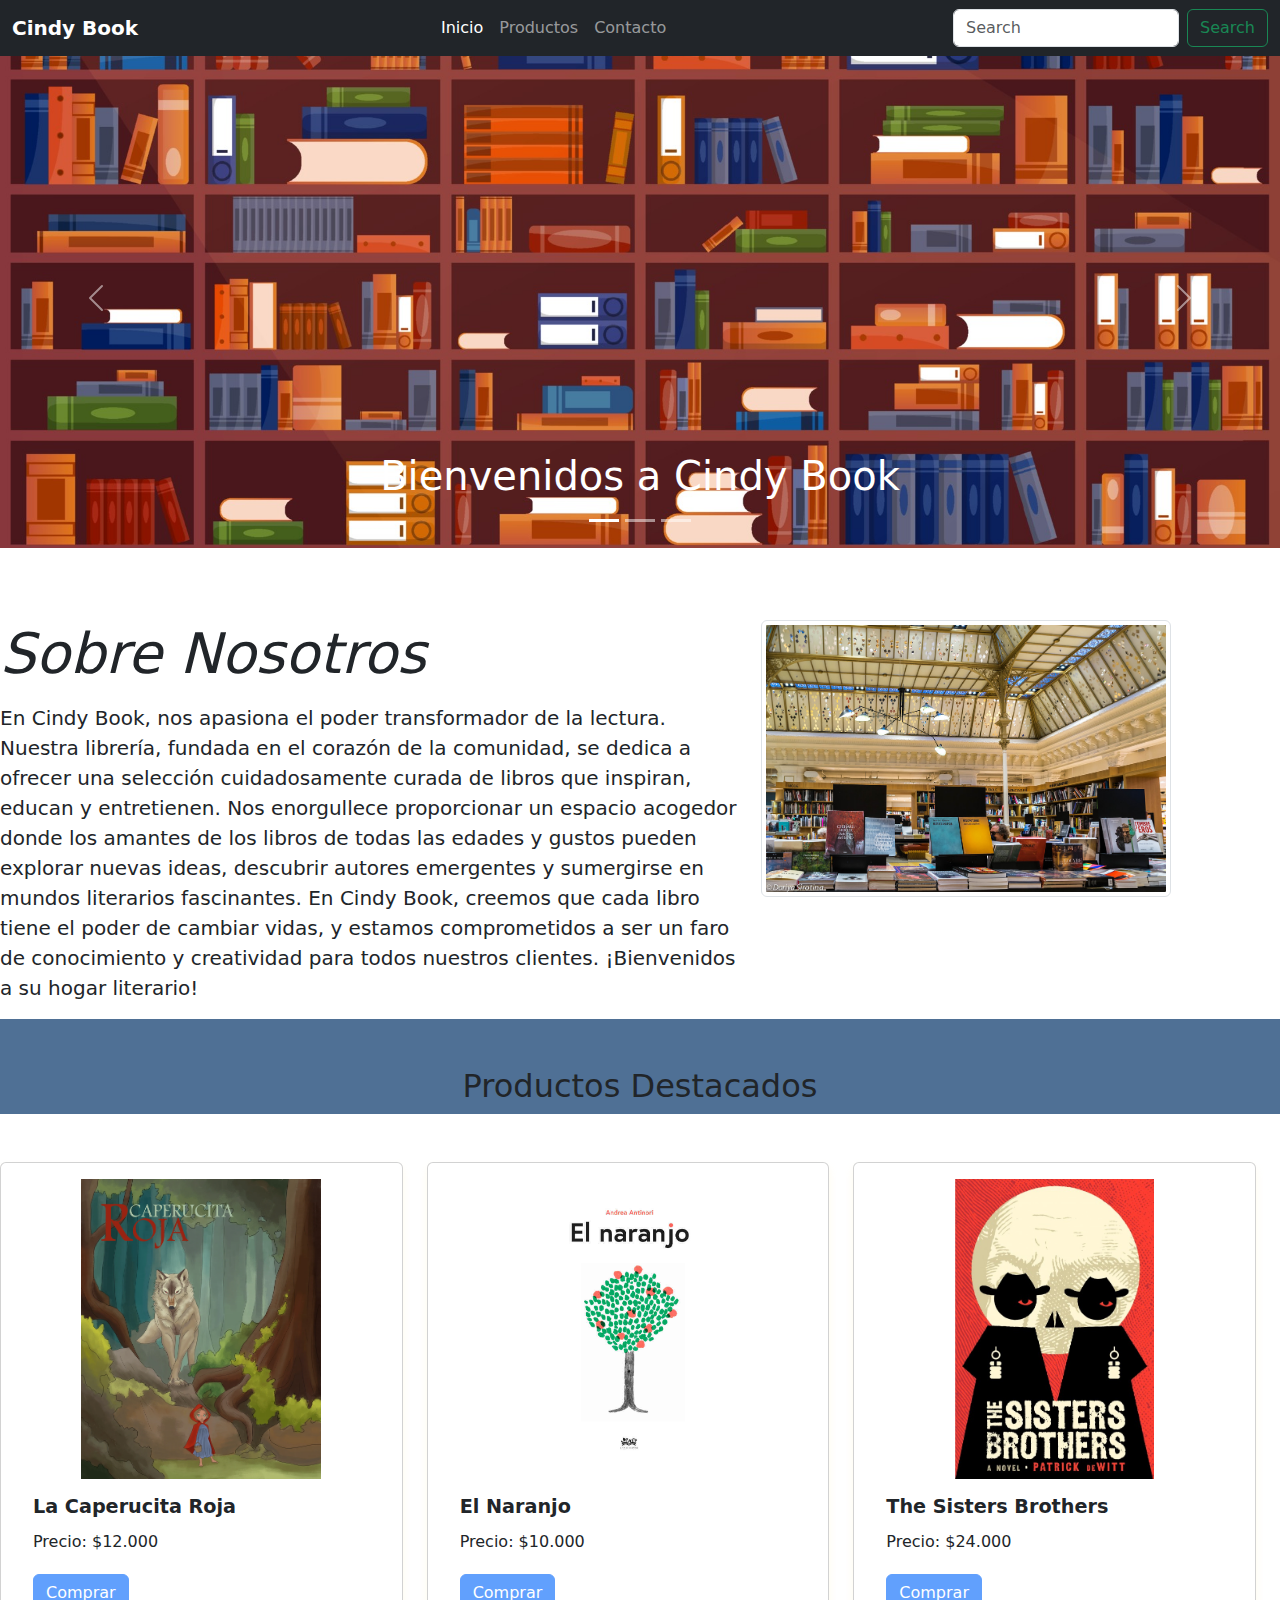
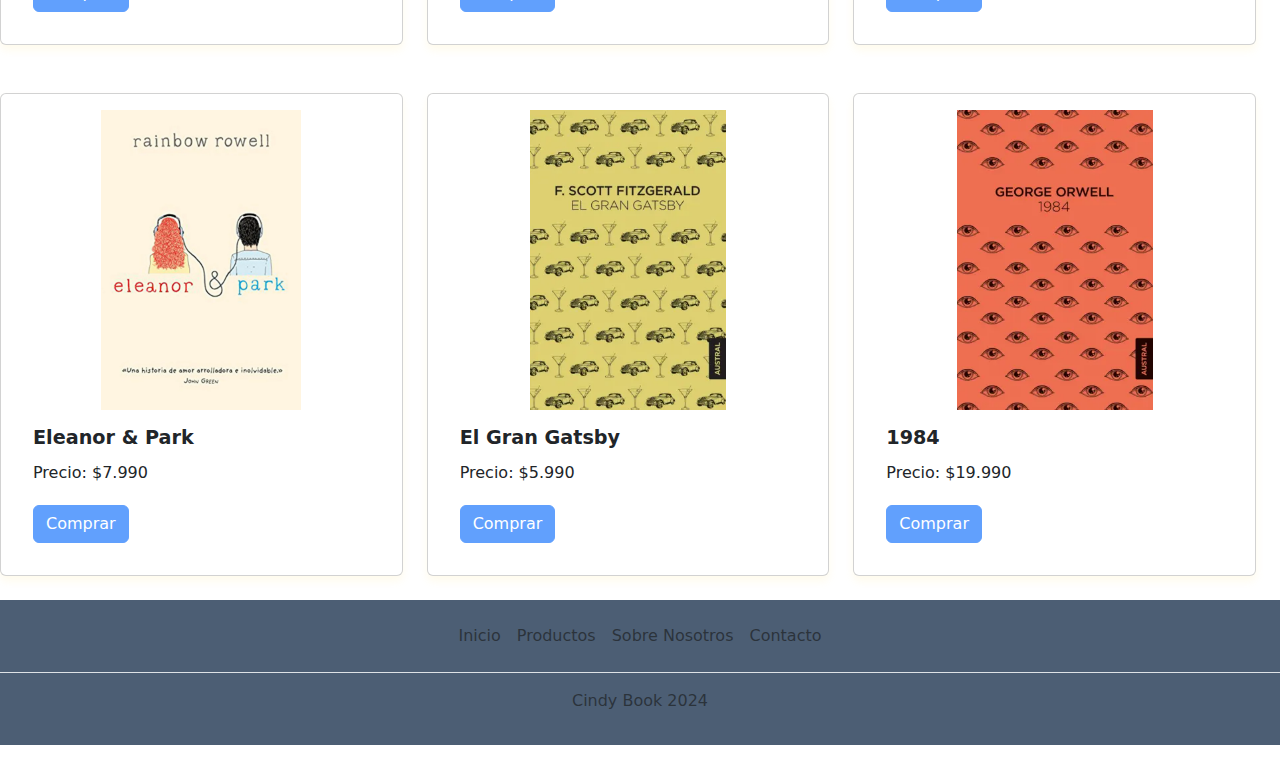
<file: index.html>
<!DOCTYPE html>
<html lang="en">

<head>
    <meta charset="UTF-8">
    <link rel="stylesheet" href="estilos.css">
    <link rel="page" href="productos.html">
    <link rel="page" href="contacto.html">
    <link href="https://cdn.jsdelivr.net/npm/bootstrap@5.3.3/dist/css/bootstrap.min.css" rel="stylesheet"
        integrity="sha384-QWTKZyjpPEjISv5WaRU9OFeRpok6YctnYmDr5pNlyT2bRjXh0JMhjY6hW+ALEwIH" crossorigin="anonymous">
    <meta name="viewport" content="width=device-width, initial-scale=1.0">
    <title>Cindy Book</title>
</head>

<br>

<!--INICIO DE NAVBAR -->
<nav class="navbar navbar-expand-md navbar-dark fixed-top bg-dark">
    <div class="container-fluid">
      <a class="navbar-brand" href="#">Cindy Book</a>
      <button class="navbar-toggler" type="button" data-bs-toggle="collapse" data-bs-target="#navbarCollapse" aria-controls="navbarCollapse" aria-expanded="false" aria-label="Toggle navigation">
        <span class="navbar-toggler-icon"></span>
      </button>
      <div class="collapse navbar-collapse" id="navbarCollapse">
        <ul class="navbar-nav me-auto mb-2 mb-md-0">
          <li class="nav-item">
            <a class="nav-link active" aria-current="page" href="index.html">Inicio</a>
          </li>
          <li class="nav-item">
            <a class="nav-link" href="productos.html">Productos</a>
          </li>
          <li class="nav-item">
            <a class="nav-link" href="contacto.html">Contacto</a>
          </li>
        </ul>
        <form class="d-flex" role="search">
          <input class="form-control me-2" type="search" placeholder="Search" aria-label="Search">
          <button class="btn btn-outline-success" type="submit">Search</button>
        </form>
      </div>
    </div>
  </nav>
<!--FIN DE NAVBAR-->

<!--INICIO DE BIENVENIDA-->
<br class="container">
<div id="carouselExampleCaptions" class="carousel slide">
    <div class="carousel-indicators">
        <button type="button" data-bs-target="#carouselExampleCaptions" data-bs-slide-to="0" class="active"
            aria-current="true" aria-label="Slide 1"></button>
        <button type="button" data-bs-target="#carouselExampleCaptions" data-bs-slide-to="1"
            aria-label="Slide 2"></button>
        <button type="button" data-bs-target="#carouselExampleCaptions" data-bs-slide-to="2"
            aria-label="Slide 3"></button>
    </div>
    <div class="carousel-inner">
        <div class="carousel-item active">
            <img src="libreriainicio4.jpg" class="d-block w-100">
            <div class="carousel-caption d-none d-md-block">
                <h1>Bienvenidos a Cindy Book</h1>
            </div>
        </div>
        <div class="carousel-item">
            <img src="libreriainicio2.jpg" class="d-block w-100">
            <div class="carousel-caption d-none d-md-block">
                <h1>Aqui encontraras todo sobre literatura</h1>
            </div>
        </div>
        <div class="carousel-item">
            <img src="libreriainicio5.jpg" class="d-block w-100">
            <div class="carousel-caption d-none d-md-block">
                <h1>Un Lugar para leer</h1>
            </div>
        </div>
    </div>
    <button class="carousel-control-prev" type="button" data-bs-target="#carouselExampleCaptions" data-bs-slide="prev">
        <span class="carousel-control-prev-icon" aria-hidden="true"></span>
        <span class="visually-hidden">Previous</span>
    </button>
    <button class="carousel-control-next" type="button" data-bs-target="#carouselExampleCaptions" data-bs-slide="next">
        <span class="carousel-control-next-icon" aria-hidden="true"></span>
        <span class="visually-hidden">Next</span>
    </button>
</div>
<br></br>
<br class="container">
<div class="row">
    <div class="col-lg-7 px-13">
        <h1 class="display-4 fst-italic">Sobre Nosotros</h1>
        <p class="lead my-3">En Cindy Book, nos apasiona el poder transformador de la lectura. Nuestra librería, fundada
            en el corazón de la comunidad, se dedica a ofrecer una selección cuidadosamente curada de libros que
            inspiran, educan y entretienen. Nos enorgullece proporcionar un espacio acogedor donde los amantes de los
            libros de todas las edades y gustos pueden explorar nuevas ideas, descubrir autores emergentes y sumergirse
            en mundos literarios fascinantes. En Cindy Book, creemos que cada libro tiene el poder de cambiar vidas, y
            estamos comprometidos a ser un faro de conocimiento y creatividad para todos nuestros clientes. ¡Bienvenidos
            a su hogar literario!</p>
    </div>
    <div class="col-lg-4">
        <img src="libreria inicio.jpg" alt="Imagen de Cindy Book" class="img-thumbnail">
    </div>
</div>
<div class="row">
<!--FIN DE BIENVENIDA-->
<!--INICIO DE PRODUCTOS DESTACADOS-->
    <div class="text-center mb-5" style="background-color: rgb(79, 112, 149);">
        <br></br>
        <h2>Productos Destacados</h2>
    </div>
    <div class="row">
        <div class="col-md-4" >
            <div class="card card-body h-100">
                <img src="porta libro1.webp" class="card-img-top" alt="La Caperucita Roja">
                <div class="card-body">
                    <h5 class="card-title">La Caperucita Roja</h5>
                    <p class="card-text">Precio: $12.000</p>
                    <button type="button" class="btn btn-primary" disabled>Comprar</button>

                </div>
            </div>
        </div>
        <div class="col-md-4">
            <div class="card card-body h-100">
                <img src="portada libro3.jpg" class="card-img-top" alt="El Naranjo">
                <div class="card-body">
                    <h5 class="card-title">El Naranjo</h5>
                    <p class="card-text">Precio: $10.000</p>
                    <button type="button" class="btn btn-primary" disabled>Comprar</button>
                </div>
            </div>
        </div>
        <div class="col-md-4">
            <div class="card card-body h-100">
                <img src="portada libro4.jpg" class="card-img-top" alt="The sisters brothers">
                <div class="card-body">
                    <h5 class="card-title">The Sisters Brothers</h5>
                    <p class="card-text">Precio: $24.000</p>
                    <button type="button" class="btn btn-primary" disabled>Comprar</button>
                </div>
            </div>
        </div>
    </div>
    <div class="text-center mb-5">
    </div>
    <div class="row">
        <div class="col-md-4">
            <div class="card card-body h-100">
                <img src="portada5.webp" class="card-img-top" alt="Foto libro eleanor & Park">
                <div class="card-body">
                    <h5 class="card-title">Eleanor & Park</h5>
                    <p class="card-text">Precio: $7.990</p>
                    <button type="button" class="btn btn-primary" disabled>Comprar</button>

                </div>
            </div>
        </div>
        <div class="col-md-4">
            <div class="card card-body h-100">
                <img src="portada6.webp" class="card-img-top" alt="Foto El Gran Gatsby">
                <div class="card-body">
                    <h5 class="card-title">El Gran Gatsby</h5>
                    <p class="card-text">Precio: $5.990</p>
                    <button type="button" class="btn btn-primary" disabled>Comprar</button>

                </div>
            </div>
        </div>
        <div class="col-md-4">
            <div class="card card-body h-100">
                <img src="portada7.webp" class="card-img-top" alt="Foto libro 1984">
                <div class="card-body">
                    <h5 class="card-title">1984</h5>
                    <p class="card-text">Precio: $19.990</p>
                    <button type="button" class="btn btn-primary" disabled>Comprar</button>
                </div>
            </div>
        </div>
    </div>

    <!--FIN DE PRODUCTOS DESTACADOS-->

    <!--INICIO PIE DE PAGINA-->
    <footer class="py-3 my-4" style="background-color: rgb(76, 94, 116);">
        <ul class="nav justify-content-center border-bottom pb-3 mb-3">
            <li class="nav-item"><a href="index.html" class="nav-link px-2 text-body-secondary">Inicio</a></li>
            <li class="nav-item"><a href="productos.html" class="nav-link px-2 text-body-secondary">Productos</a></li>
            <li class="nav-item"><a href="#" class="nav-link px-2 text-body-secondary">Sobre Nosotros</a></li>
            <li class="nav-item"><a href="contacto.html" class="nav-link px-2 text-body-secondary">Contacto</a></li>
        </ul>
        <p class="text-center text-body-secondary">Cindy Book 2024</p>
    </footer>
    <!--FIN PIE DE PAGINA-->

    </body>
    <script src="https://cdn.jsdelivr.net/npm/@popperjs/core@2.11.7/dist/umd/popper.min.js"></script>
    <script src="https://cdn.jsdelivr.net/npm/bootstrap@5.3.3/dist/js/bootstrap.min.js"></script>

</html>
</file>
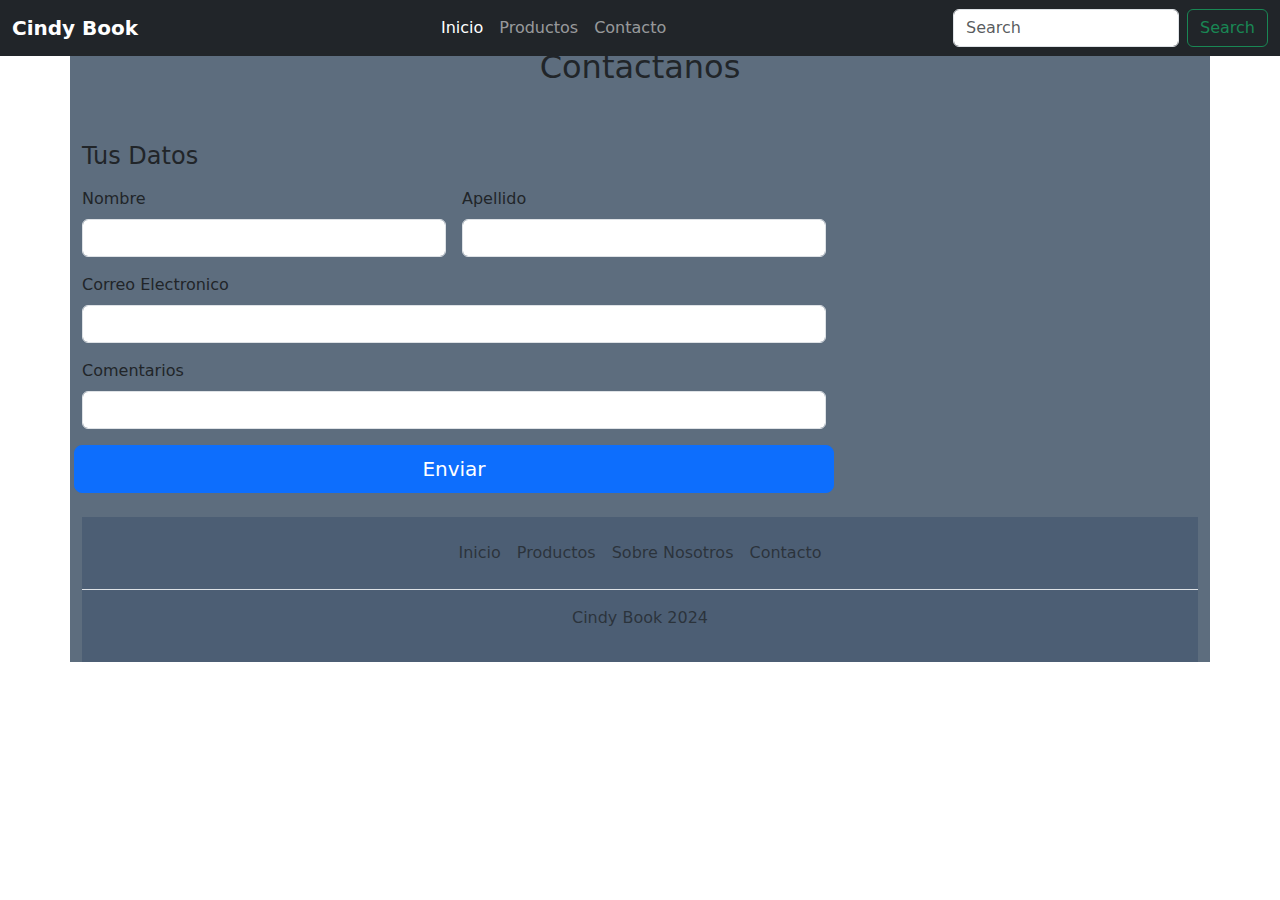
<file: contacto.html>
<!doctype html>
<html lang="en">
  <head>
    <meta charset="utf-8">
    <meta name="viewport" content="width=device-width, initial-scale=1">
    <link rel="stylesheet" href="estilos.css">
    <link rel="page" href="index.html">
    <link rel="page" href="productos.html">
    <title>Contacto</title>
    <link href="https://cdn.jsdelivr.net/npm/bootstrap@5.3.3/dist/css/bootstrap.min.css" rel="stylesheet" integrity="sha384-QWTKZyjpPEjISv5WaRU9OFeRpok6YctnYmDr5pNlyT2bRjXh0JMhjY6hW+ALEwIH" crossorigin="anonymous">
  </head>
  <body>
        <!--INICIO DE NAVBAR -->
        <nav class="navbar navbar-expand-md navbar-dark fixed-top bg-dark">
            <div class="container-fluid">
              <a class="navbar-brand" href="#">Cindy Book</a>
              <button class="navbar-toggler" type="button" data-bs-toggle="collapse" data-bs-target="#navbarCollapse" aria-controls="navbarCollapse" aria-expanded="false" aria-label="Toggle navigation">
                <span class="navbar-toggler-icon"></span>
              </button>
              <div class="collapse navbar-collapse" id="navbarCollapse">
                <ul class="navbar-nav me-auto mb-2 mb-md-0">
                  <li class="nav-item">
                    <a class="nav-link active" aria-current="page" href="index.html">Inicio</a>
                  </li>
                  <li class="nav-item">
                    <a class="nav-link" href="productos.html">Productos</a>
                  </li>
                  <li class="nav-item">
                    <a class="nav-link" href="contacto.html">Contacto</a>
                  </li>
                </ul>
                <form class="d-flex" role="search">
                  <input class="form-control me-2" type="search" placeholder="Search" aria-label="Search">
                  <button class="btn btn-outline-success" type="submit">Search</button>
                </form>
              </div>
            </div>
        </nav>
        <!--FIN DE NAVBAR-->
<!--Formulario de contacto -->

<div class="container" style="background-color: rgb(93, 109, 126);">
  <main>
    <div class="py-5 text-center">
      <h2>Contactanos</h2>
    </div>

      <div class="col-md-7 col-lg-8">
        <h4 class="mb-3">Tus Datos</h4>
          <div class="row g-3">
            <div class="col-sm-6">
              <label for="firstName" class="form-label">Nombre</label>
              <input type="text" class="form-control" >
            </div>

            <div class="col-sm-6">
              <label for="lastName" class="form-label">Apellido</label>
              <input type="text" class="form-control">
            </div>

            <div class="col-12">
              <label for="email" class="form-label">Correo Electronico <span class="text-body-secondary"></span></label>
              <input type="email" class="form-control">
            </div>
            <div class="col-12">
                <label for="email" class="form-label">Comentarios <span class="text-body-secondary"></span></label>
                <input type="email" class="form-control" >
              </div>

          <button class="w-100 btn btn-primary btn-lg" type="submit">Enviar</button>
        </form>
      </div>
    </div>
  </main>








    <!--INICIO PIE DE PAGINA-->
    <footer class="py-3 my-4" style="background-color: rgb(76, 94, 116);">
        <ul class="nav justify-content-center border-bottom pb-3 mb-3">
            <li class="nav-item"><a href="index.html" class="nav-link px-2 text-body-secondary">Inicio</a></li>
            <li class="nav-item"><a href="productos.html" class="nav-link px-2 text-body-secondary">Productos</a></li>
            <li class="nav-item"><a href="#" class="nav-link px-2 text-body-secondary">Sobre Nosotros</a></li>
            <li class="nav-item"><a href="contacto.html" class="nav-link px-2 text-body-secondary">Contacto</a></li>
        </ul>
        <p class="text-center text-body-secondary">Cindy Book 2024</p>
    </footer>
<!--INICIO FIN DE PAGINA-->
    <script src="https://cdn.jsdelivr.net/npm/bootstrap@5.3.3/dist/js/bootstrap.bundle.min.js" integrity="sha384-YvpcrYf0tY3lHB60NNkmXc5s9fDVZLESaAA55NDzOxhy9GkcIdslK1eN7N6jIeHz" crossorigin="anonymous"></script>
  </body>
</html>
</file>
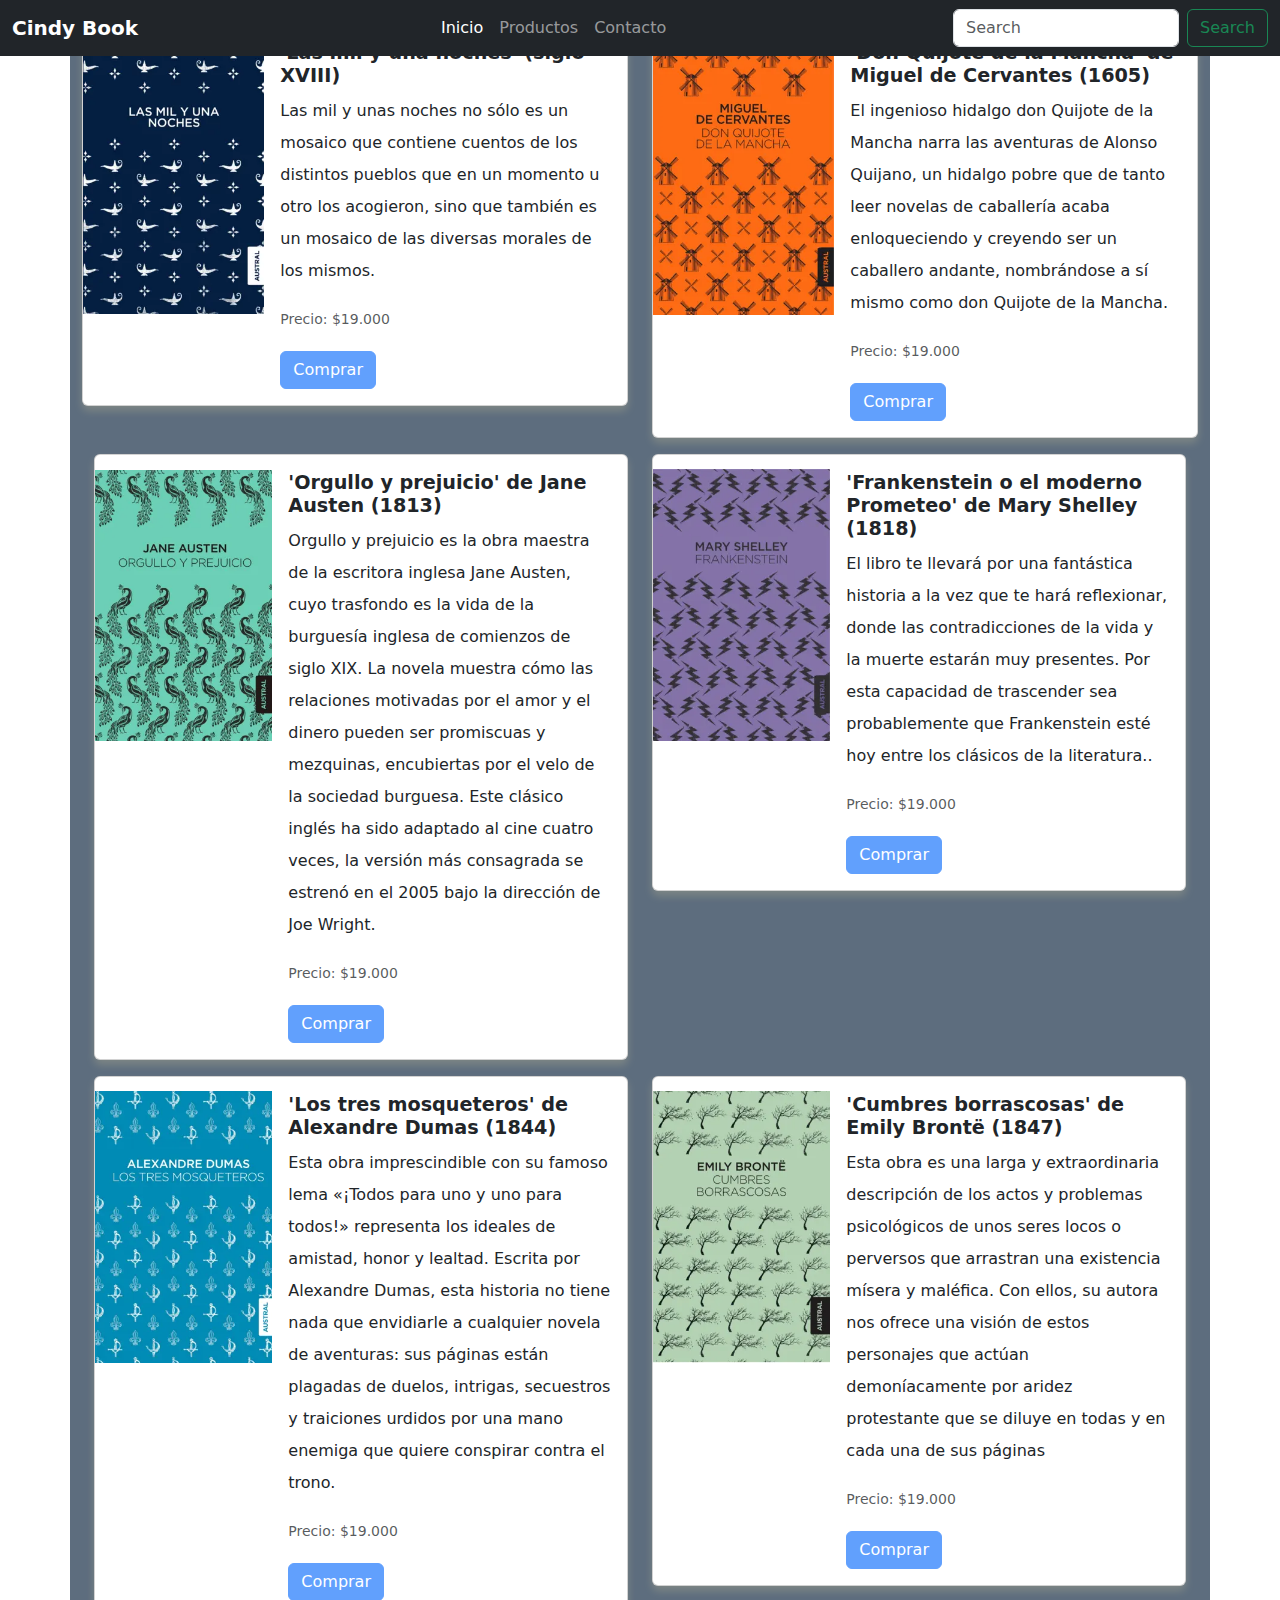
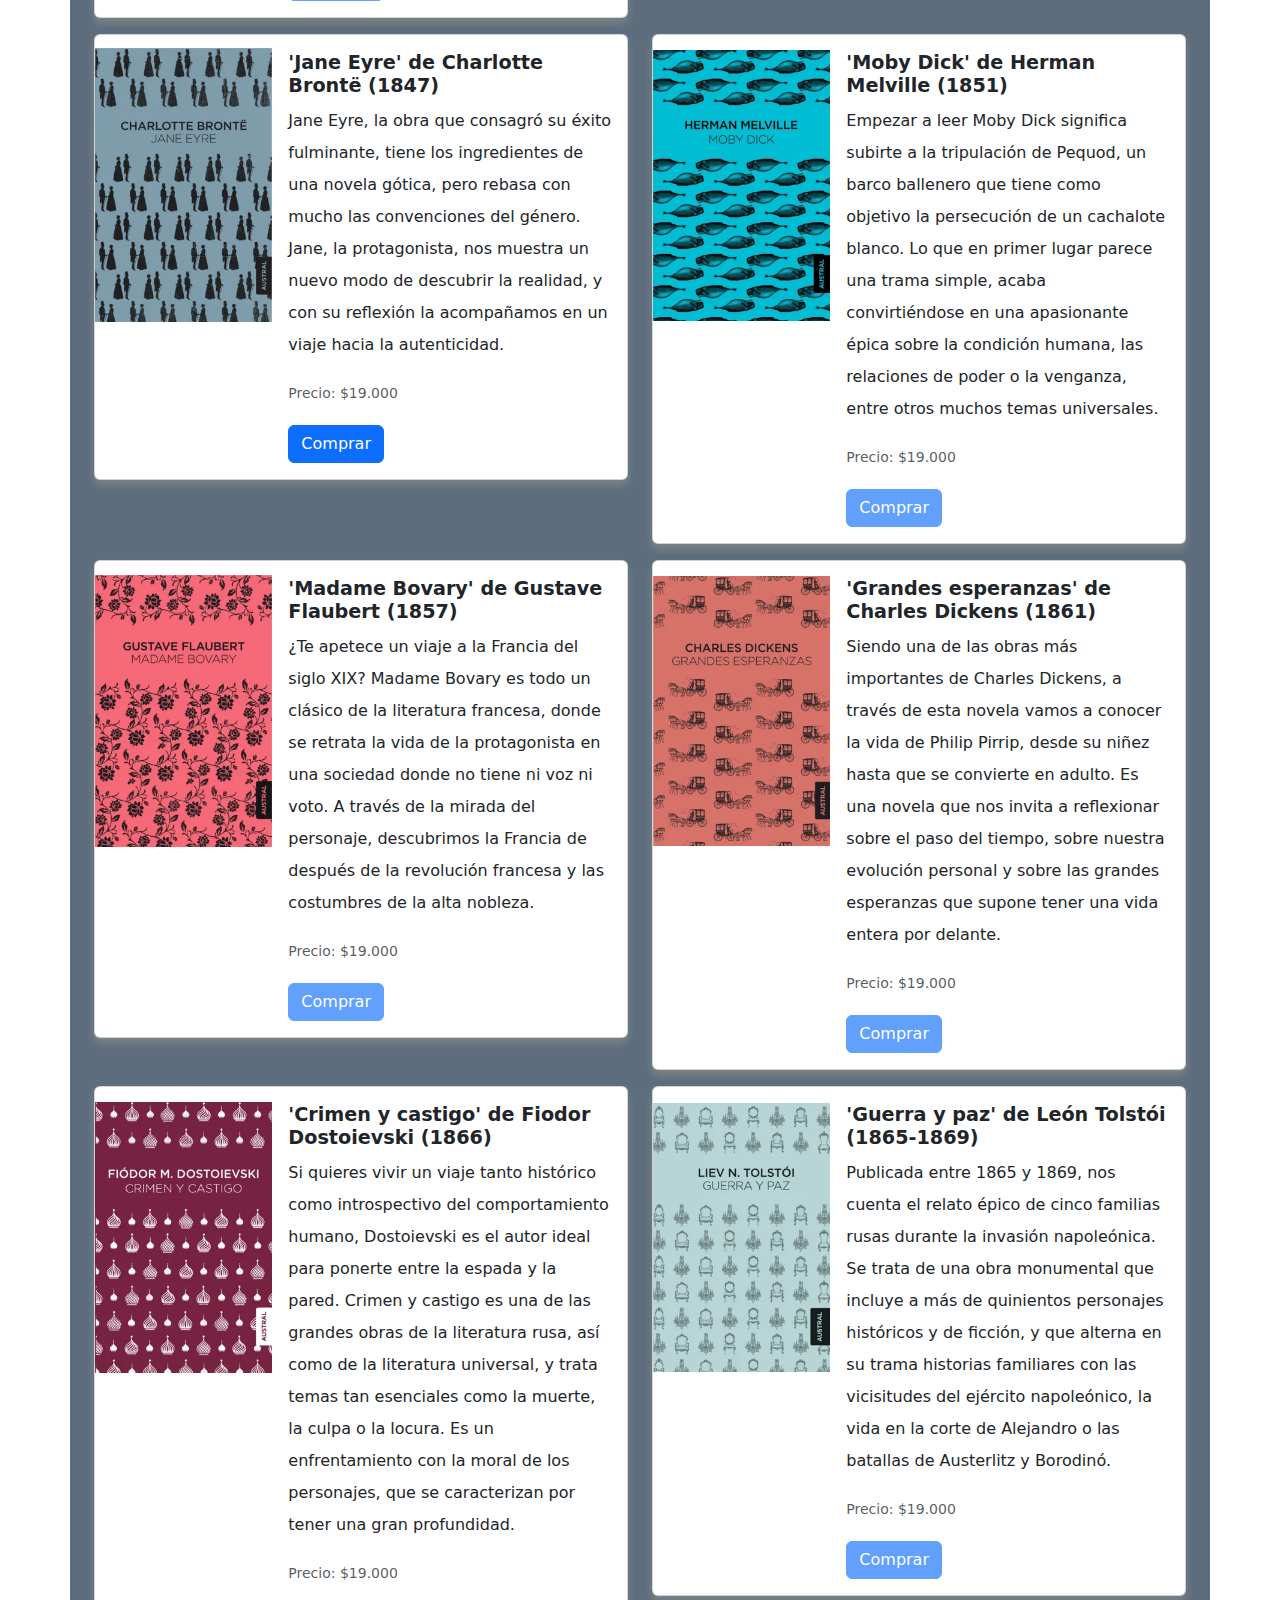
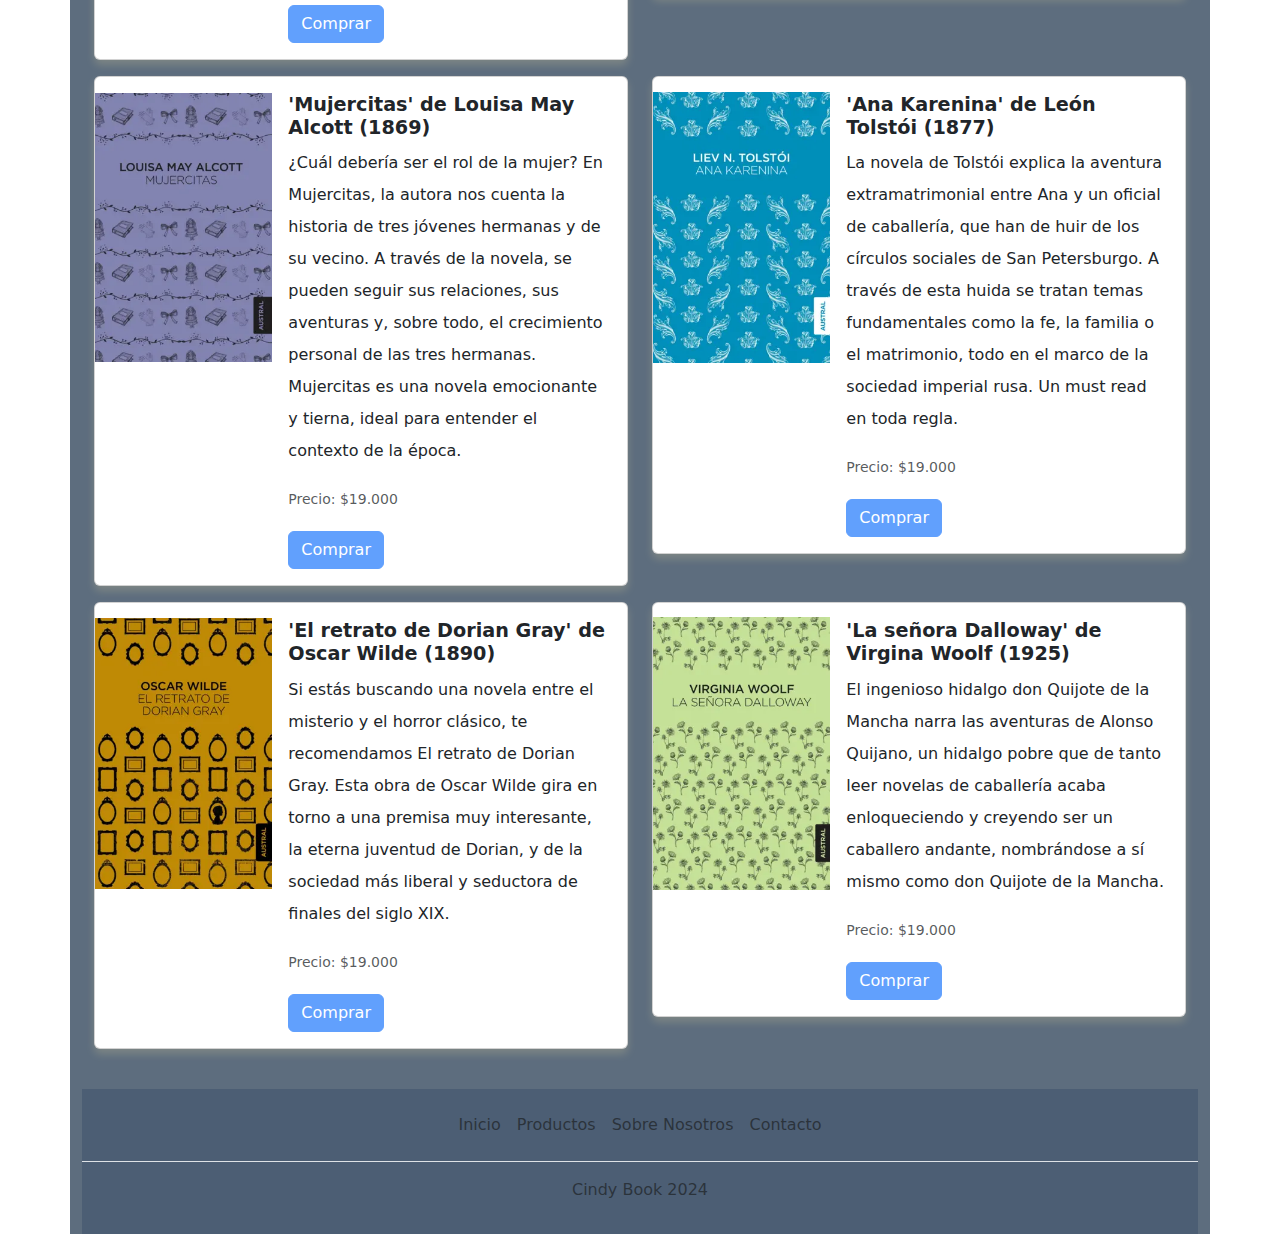
<file: productos.html>
<!DOCTYPE html>
<html lang="en">

<head>
    <meta charset="utf-8">
    <meta name="viewport" content="width=device-width, initial-scale=1">
    <link rel="stylesheet" href="estilos.css">
    <link rel="page" href="index.html">
    <link rel="page" href="contacto.html">
    <title>Productos</title>
    <link href="https://cdn.jsdelivr.net/npm/bootstrap@5.3.3/dist/css/bootstrap.min.css" rel="stylesheet"
        integrity="sha384-QWTKZyjpPEjISv5WaRU9OFeRpok6YctnYmDr5pNlyT2bRjXh0JMhjY6hW+ALEwIH" crossorigin="anonymous">
</head>

<body>
    <!--INICIO NAVBAR-->
    <nav class="navbar navbar-expand-md navbar-dark fixed-top bg-dark">
        <div class="container-fluid">
          <a class="navbar-brand" href="#">Cindy Book</a>
          <button class="navbar-toggler" type="button" data-bs-toggle="collapse" data-bs-target="#navbarCollapse" aria-controls="navbarCollapse" aria-expanded="false" aria-label="Toggle navigation">
            <span class="navbar-toggler-icon"></span>
          </button>
          <div class="collapse navbar-collapse" id="navbarCollapse">
            <ul class="navbar-nav me-auto mb-1 mb-md-0">
              <li class="nav-item">
                <a class="nav-link active" aria-current="page" href="index.html">Inicio</a>
              </li>
              <li class="nav-item">
                <a class="nav-link" href="productos.html">Productos</a>
              </li>
              <li class="nav-item">
                <a class="nav-link" href="contacto.html">Contacto</a>
              </li>
            </ul>
            <form class="d-flex" role="search">
              <input class="form-control me-2" type="search" placeholder="Search" aria-label="Search">
              <button class="btn btn-outline-success" type="submit">Search</button>
            </form>
          </div>
        </div>
      </nav>>
    <!--FIN NAVBAR-->

    <!--INICIO PRODUCTOS-->
    <div class="container" style="background-color: rgb(93, 109, 126);">
        <!--PRODUCTO1-->
        <div class="row">
            <div class="col-md-6">
                <div class="card mb-3">
                    <div class="row g-0">
                        <div class="col-md-4">
                            <img src="producto1.webp" class="img-fluid rounded-start"
                                alt="Foto del Libro Las Mil y una Noches">
                        </div>
                        <div class="col-md-8">
                            <div class="card-body">
                                <h5 class="card-title">'Las mil y una noches' (siglo XVIII)</h5>
                                <p class="card-text">Las mil y unas noches no sólo es un mosaico que contiene cuentos de
                                    los distintos pueblos que en un momento u otro los acogieron, sino que también es un
                                    mosaico de las diversas morales de los mismos. </p>
                                <p class="card-text"><small class="text-body-secondary">Precio: $19.000</small></p>
                                <button type="button" class="btn btn-primary" disabled>Comprar</button>
                            </div>
                        </div>
                    </div>
                </div>
            </div>
            <!--FIN PRODUCTO1-->
            <!--PRODUCTO2-->
            <div class="col-md-6">
                <div class="card mb-3">
                    <div class="row g-0">
                        <div class="col-md-4">
                            <img src="producto2.webp" class="img-fluid rounded-start"
                                alt="Foto del Libro El Quijote de la Mancha ">
                        </div>
                        <div class="col-md-8">
                            <div class="card-body">
                                <h5 class="card-title">'Don Quijote de la Mancha' de Miguel de Cervantes (1605)</h5>
                                <p class="card-text">El ingenioso hidalgo don Quijote de la Mancha narra las aventuras
                                    de Alonso Quijano, un hidalgo pobre que de tanto leer novelas de caballería acaba
                                    enloqueciendo y creyendo ser un caballero andante, nombrándose a sí mismo como don
                                    Quijote de la Mancha.</p>
                                <p class="card-text"><small class="text-body-secondary">Precio: $19.000</small></p>
                                <button type="button" class="btn btn-primary" disabled>Comprar</button>
                            </div>
                        </div>
                    </div>
                </div>
            </div>
        </div>
        <div class="container">
            <!--PRODUCTO3-->
            <div class="row">
                <div class="col-md-6">
                    <div class="card mb-3">
                        <div class="row g-0">
                            <div class="col-md-4">
                                <img src="producto3.webp" class="img-fluid rounded-start"
                                    alt="Foto del Libro Orgullo y Prejuicio">
                            </div>
                            <div class="col-md-8">
                                <div class="card-body">
                                    <h5 class="card-title">'Orgullo y prejuicio' de Jane Austen (1813)</h5>
                                    <p class="card-text">Orgullo y prejuicio es la obra maestra de la escritora inglesa
                                        Jane Austen, cuyo trasfondo es la vida de la burguesía inglesa de comienzos de
                                        siglo XIX.
                                        La novela muestra cómo las relaciones motivadas por el amor y el dinero pueden
                                        ser promiscuas y mezquinas, encubiertas por el velo de la sociedad burguesa.
                                        Este clásico inglés ha sido adaptado al cine cuatro veces, la versión más
                                        consagrada se estrenó en el 2005 bajo la dirección de Joe Wright. </p>
                                    <p class="card-text"><small class="text-body-secondary">Precio: $19.000</small></p>
                                    <button type="button" class="btn btn-primary" disabled>Comprar</button>
                                </div>
                            </div>
                        </div>
                    </div>
                </div>
                <!--PRODUCTO4-->
                <div class="col-md-6">
                    <div class="card mb-3">
                        <div class="row g-0">
                            <div class="col-md-4">
                                <img src="producto4.webp" class="img-fluid rounded-start"
                                    alt="Foto del Libro Frankenstein">
                            </div>
                            <div class="col-md-8">
                                <div class="card-body">
                                    <h5 class="card-title">'Frankenstein o el moderno Prometeo' de Mary Shelley (1818)</h5>
                                    <p class="card-text">
                                        El libro te llevará por una fantástica historia a la vez que te hará
                                        reflexionar, donde las contradicciones de la vida y la muerte estarán muy
                                        presentes. Por esta capacidad de trascender sea probablemente que Frankenstein
                                        esté hoy entre los clásicos de la literatura..</p>
                                    <p class="card-text"><small class="text-body-secondary">Precio: $19.000</small></p>
                                    <button type="button" class="btn btn-primary" disabled>Comprar</button>
                                </div>
                            </div>
                        </div>
                    </div>
                </div>
            </div>
        </div>
        <div class="container">
            <!--PRODUCTO5-->
            <div class="row">
                <div class="col-md-6">
                    <div class="card mb-3">
                        <div class="row g-0">
                            <div class="col-md-4">
                                <img src="producto5.webp" class="img-fluid rounded-start"
                                    alt="Foto del Libro Los tres mosqueteros">
                            </div>
                            <div class="col-md-8">
                                <div class="card-body">
                                    <h5 class="card-title">'Los tres mosqueteros' de Alexandre Dumas (1844)</h5>
                                    <p class="card-text">Esta obra imprescindible con su famoso lema «¡Todos para uno y
                                        uno para todos!» representa los ideales de amistad, honor y lealtad. Escrita por
                                        Alexandre Dumas, esta historia no tiene nada que envidiarle a cualquier novela
                                        de aventuras: sus páginas están plagadas de duelos, intrigas, secuestros y
                                        traiciones urdidos por una mano enemiga que quiere conspirar contra el trono.
                                    </p>
                                    <p class="card-text"><small class="text-body-secondary">Precio: $19.000</small></p>
                                    <button type="button" class="btn btn-primary" disabled>Comprar</button>
                                </div>
                            </div>
                        </div>
                    </div>
                </div>

                <!--PRODUCTO6-->
                <div class="col-md-6">
                    <div class="card mb-3">
                        <div class="row g-0">
                            <div class="col-md-4">
                                <img src="producto6.webp" class="img-fluid rounded-start"
                                    alt="Foto del Libro Cumbres Borroscosas ">
                            </div>
                            <div class="col-md-8">
                                <div class="card-body">
                                    <h5 class="card-title">'Cumbres borrascosas' de Emily Brontë (1847)</h5>
                                    <p class="card-text">Esta obra es una larga y extraordinaria descripción de los
                                        actos y problemas psicológicos de unos seres locos o perversos que arrastran una
                                        existencia mísera y maléfica. Con ellos, su autora nos ofrece una visión de
                                        estos personajes que actúan demoníacamente por aridez protestante que se diluye
                                        en todas y en cada una de sus páginas</p>
                                    <p class="card-text"><small class="text-body-secondary">Precio: $19.000</small></p>
                                    <button type="button" class="btn btn-primary" disabled>Comprar</button>
                                </div>
                            </div>
                        </div>
                    </div>
                </div>
            </div>
        </div>
        <div class="container">
            <!--PRODUCTO7-->
            <div class="row">
                <div class="col-md-6">
                    <div class="card mb-3">
                        <div class="row g-0">
                            <div class="col-md-4">
                                <img src="producto7.webp" class="img-fluid rounded-start"
                                    alt="Foto del Libro Jane Eyre">
                            </div>
                            <div class="col-md-8">
                                <div class="card-body">
                                    <h5 class="card-title">'Jane Eyre' de Charlotte Brontë (1847)</h5>
                                    <p class="card-text">Jane Eyre, la obra que consagró su éxito fulminante, tiene los ingredientes de una novela gótica, pero rebasa con mucho las convenciones del género. Jane, la protagonista, nos muestra un nuevo modo de descubrir la realidad, y con su reflexión la acompañamos en un viaje hacia la autenticidad.</p>
                                    <p class="card-text"><small class="text-body-secondary">Precio: $19.000</small></p>
                                    <button type="button" class="btn btn-primary">Comprar</button>
                                </div>
                            </div>
                        </div>
                    </div>
                </div>
                <!--PRODUCTO8-->
                <div class="col-md-6">
                    <div class="card mb-3">
                        <div class="row g-0">
                            <div class="col-md-4">
                                <img src="producto8.webp" class="img-fluid rounded-start"
                                    alt="Foto del Libro Moby Dick">
                            </div>
                            <div class="col-md-8">
                                <div class="card-body">
                                    <h5 class="card-title">'Moby Dick' de Herman Melville (1851)</h5>
                                    <p class="card-text">Empezar a leer Moby Dick significa subirte a la tripulación de Pequod, un barco ballenero que tiene como objetivo la persecución de un cachalote blanco. Lo que en primer lugar parece una trama simple, acaba convirtiéndose en una apasionante épica sobre la condición humana, las relaciones de poder o la venganza, entre otros muchos temas universales.</p>
                                    <p class="card-text"><small class="text-body-secondary">Precio: $19.000</small></p>
                                    <button type="button" class="btn btn-primary" disabled>Comprar</button>
                                </div>
                            </div>
                        </div>
                    </div>
                </div>
            </div>
        </div>
        <div class="container">
            <!--PRODUCTO9-->
            <div class="row">
                <div class="col-md-6">
                    <div class="card mb-3">
                        <div class="row g-0">
                            <div class="col-md-4">
                                <img src="producto9.webp" class="img-fluid rounded-start"
                                    alt="Foto del Libro Madame Bovary">
                            </div>
                            <div class="col-md-8">
                                <div class="card-body">
                                    <h5 class="card-title">'Madame Bovary' de Gustave Flaubert (1857)</h5>
                                    <p class="card-text">¿Te apetece un viaje a la Francia del siglo XIX? Madame Bovary es todo un clásico de la literatura francesa, donde se retrata la vida de la protagonista en una sociedad donde no tiene ni voz ni voto. A través de la mirada del personaje, descubrimos la Francia de después de la revolución francesa y las costumbres de la alta nobleza. </p>
                                    <p class="card-text"><small class="text-body-secondary">Precio: $19.000</small></p>
                                    <button type="button" class="btn btn-primary" disabled>Comprar</button>
                                </div>
                            </div>
                        </div>
                    </div>
                </div>
                <!--PRODUCTO10-->
                <div class="col-md-6">
                    <div class="card mb-3">
                        <div class="row g-0">
                            <div class="col-md-4">
                                <img src="producto10.webp" class="img-fluid rounded-start"
                                    alt="Foto del Libro Grandes esperanzas">
                            </div>
                            <div class="col-md-8">
                                <div class="card-body">
                                    <h5 class="card-title">'Grandes esperanzas' de Charles Dickens (1861)</h5>
                                    <p class="card-text">Siendo una de las obras más importantes de Charles Dickens, a través de esta novela vamos a conocer la vida de Philip Pirrip, desde su niñez hasta que se convierte en adulto. Es una novela que nos invita a reflexionar sobre el paso del tiempo, sobre nuestra evolución personal y sobre las grandes esperanzas que supone tener una vida entera por delante.</p>
                                    <p class="card-text"><small class="text-body-secondary">Precio: $19.000</small></p>
                                    <button type="button" class="btn btn-primary" disabled>Comprar</button>
                                </div>
                            </div>
                        </div>
                    </div>
                </div>
            </div>
        </div>
        <div class="container">
            <!--PRODUCTO11-->
            <div class="row">
                <div class="col-md-6">
                    <div class="card mb-3">
                        <div class="row g-0">
                            <div class="col-md-4">
                                <img src="producto11.webp" class="img-fluid rounded-start"
                                    alt="Foto del Libro Crimen y castigo">
                            </div>
                            <div class="col-md-8">
                                <div class="card-body">
                                    <h5 class="card-title">'Crimen y castigo' de Fiodor Dostoievski (1866)</h5>
                                    <p class="card-text">Si quieres vivir un viaje tanto histórico como introspectivo del comportamiento humano, Dostoievski es el autor ideal para ponerte entre la espada y la pared. Crimen y castigo es una de las grandes obras de la literatura rusa, así como de la literatura universal, y trata temas tan esenciales como la muerte, la culpa o la locura. Es un enfrentamiento con la moral de los personajes, que se caracterizan por tener una gran profundidad.</p>
                                    <p class="card-text"><small class="text-body-secondary">Precio: $19.000</small></p>
                                    <button type="button" class="btn btn-primary" disabled>Comprar</button>
                                </div>
                            </div>
                        </div>
                    </div>
                </div>
                <!--PRODUCTO12-->
                <div class="col-md-6">
                    <div class="card mb-3">
                        <div class="row g-0">
                            <div class="col-md-4">
                                <img src="producto12webp.webp" class="img-fluid rounded-start"
                                    alt="Foto del Libro Guerra y paz ">
                            </div>
                            <div class="col-md-8">
                                <div class="card-body">
                                    <h5 class="card-title">'Guerra y paz' de León Tolstói (1865-1869)</h5>
                                    <p class="card-text">Publicada entre 1865 y 1869, nos cuenta el relato épico de cinco familias rusas durante la invasión napoleónica. Se trata de una obra monumental que incluye a más de quinientos personajes históricos y de ficción, y que alterna en su trama historias familiares con las vicisitudes del ejército napoleónico, la vida en la corte de Alejandro o las batallas de Austerlitz y Borodinó. </p>
                                    <p class="card-text"><small class="text-body-secondary">Precio: $19.000</small></p>
                                    <button type="button" class="btn btn-primary" disabled>Comprar</button>
                                </div>
                            </div>
                        </div>
                    </div>
                </div>
            </div>
        </div>
        <div class="container">
            <!--PRODUCTO13-->
            <div class="row">
                <div class="col-md-6">
                    <div class="card mb-3">
                        <div class="row g-0">
                            <div class="col-md-4">
                                <img src="producto13webp.webp" class="img-fluid rounded-start"
                                    alt="Foto del Libro Mujercitas">
                            </div>
                            <div class="col-md-8">
                                <div class="card-body">
                                    <h5 class="card-title">'Mujercitas' de Louisa May Alcott (1869)</h5>
                                    <p class="card-text">¿Cuál debería ser el rol de la mujer? En Mujercitas, la autora nos cuenta la historia de tres jóvenes hermanas y de su vecino. A través de la novela, se pueden seguir sus relaciones, sus aventuras y, sobre todo, el crecimiento personal de las tres hermanas. Mujercitas es una novela emocionante y tierna, ideal para entender el contexto de la época.</p>
                                    <p class="card-text"><small class="text-body-secondary">Precio: $19.000</small></p>
                                    <button type="button" class="btn btn-primary" disabled>Comprar</button>
                                </div>
                            </div>
                        </div>
                    </div>
                </div>
                <!--PRODUCTO14-->
                <div class="col-md-6">
                    <div class="card mb-3">
                        <div class="row g-0">
                            <div class="col-md-4">
                                <img src="producto14.webp" class="img-fluid rounded-start"
                                    alt="Foto del Libro Ana Karenina">
                            </div>
                            <div class="col-md-8">
                                <div class="card-body">
                                    <h5 class="card-title">'Ana Karenina' de León Tolstói (1877)</h5>
                                    <p class="card-text">La novela de Tolstói explica la aventura extramatrimonial entre Ana y un oficial de caballería, que han de huir de los círculos sociales de San Petersburgo. A través de esta huida se tratan temas fundamentales como la fe, la familia o el matrimonio, todo en el marco de la sociedad imperial rusa. Un must read en toda regla. </p>
                                    <p class="card-text"><small class="text-body-secondary">Precio: $19.000</small></p>
                                    <button type="button" class="btn btn-primary" disabled>Comprar</button>
                                </div>
                            </div>
                        </div>
                    </div>
                </div>
            </div>
        </div>
        <div class="container">
            <!--PRODUCTO15-->
            <div class="row">
                <div class="col-md-6">
                    <div class="card mb-3">
                        <div class="row g-0">
                            <div class="col-md-4">
                                <img src="producto15.webp" class="img-fluid rounded-start"
                                    alt="Foto del Libro 'El retrato de Dorian Gray' de Oscar Wilde (1890)">
                            </div>
                            <div class="col-md-8">
                                <div class="card-body">
                                    <h5 class="card-title">'El retrato de Dorian Gray' de Oscar Wilde (1890)</h5>
                                    <p class="card-text">Si estás buscando una novela entre el misterio y el horror clásico, te recomendamos El retrato de Dorian Gray. Esta obra de Oscar Wilde gira en torno a una premisa muy interesante, la eterna juventud de Dorian, y de la sociedad más liberal y seductora de finales del siglo XIX. </p>
                                    <p class="card-text"><small class="text-body-secondary">Precio: $19.000</small></p>
                                    <button type="button" class="btn btn-primary" disabled>Comprar</button>
                                </div>
                            </div>
                        </div>
                    </div>
                </div>
                <!--PRODUCTO16-->
                <div class="col-md-6">
                    <div class="card mb-3">
                        <div class="row g-0">
                            <div class="col-md-4">
                                <img src="producto16.webp" class="img-fluid rounded-start"
                                    alt="Foto del Libro 'La señora Dalloway' de Virgina Woolf (1925)">
                            </div>
                            <div class="col-md-8">
                                <div class="card-body">
                                    <h5 class="card-title">'La señora Dalloway' de Virgina Woolf (1925)</h5>
                                    <p class="card-text">El ingenioso hidalgo don Quijote de la Mancha narra las
                                        aventuras
                                        de Alonso Quijano, un hidalgo pobre que de tanto leer novelas de caballería
                                        acaba
                                        enloqueciendo y creyendo ser un caballero andante, nombrándose a sí mismo como
                                        don
                                        Quijote de la Mancha.</p>
                                    <p class="card-text"><small class="text-body-secondary">Precio: $19.000</small></p>
                                    <button type="button" class="btn btn-primary" disabled>Comprar</button>
                                </div>
                            </div>
                        </div>
                    </div>
                </div>
            </div>
        </div>
<!--INICIO PIE DE PAGINA-->
<footer class="py-3 my-4" style="background-color: rgb(76, 94, 116);">
    <ul class="nav justify-content-center border-bottom pb-3 mb-3">
        <li class="nav-item"><a href="index.html" class="nav-link px-2 text-body-secondary">Inicio</a></li>
        <li class="nav-item"><a href="productos.html" class="nav-link px-2 text-body-secondary">Productos</a></li>
        <li class="nav-item"><a href="#" class="nav-link px-2 text-body-secondary">Sobre Nosotros</a></li>
        <li class="nav-item"><a href="contacto.html" class="nav-link px-2 text-body-secondary">Contacto</a></li>
    </ul>
    <p class="text-center text-body-secondary">Cindy Book 2024</p>
</footer>
<!--INICIO FIN DE PAGINA-->

        <script src="https://cdn.jsdelivr.net/npm/bootstrap@5.3.3/dist/js/bootstrap.bundle.min.js"
            integrity="sha384-YvpcrYf0tY3lHB60NNkmXc5s9fDVZLESaAA55NDzOxhy9GkcIdslK1eN7N6jIeHz"
            crossorigin="anonymous"></script>
</body>

</html>
</file>
<file: estilos.css>
.navbar {
    background-color: #333; /* un color oscuro para la navbar */
    padding: 1rem; /* para que el contenido qude en el medio y seprado de los bordes */
    position: fixed; /* hacer que la navbar sea fija en la parte superior */
    top: 0;
    width: 100%;
    z-index: 1000; /* asegurarse de que la navbar esté encima de otros elementos */
}

.navbar-brand {
    font-size: 1.5rem; /* ajustar el tamaño del texto*/
    font-weight: bold; /* estilo del texto*/
    color: #fff; /* texto blanco */
}

.navbar-nav {
    margin-left: auto; /* alinear los items de la navbar a la derecha */
}

.navbar-text {
    color: #fff; /* texto blanco para el texto de la navbar */
}



.navbar {
    background-color: #ffbdbd; 
}






/* Estilos carousel */

.carousel-item {
    height: 500px; /* ajustar el tamaño del carousel */
    overflow: hidden; /* para recortar los bordes del contenido */
}
.carousel-item img {
    object-fit: cover; /* para que la iamgen se ajuste al tamaño del carousel*/
    width: 100%;
    height: 100%;
}

/* fin Estilos carousel */


/* INICIO ESTILOS DE LAS CARDS */

.card {
    border:black;
    box-shadow: 0 5px 8px 0 rgba(253, 237, 159, 0.2); /* añade efecto de sombra alrededor de las cards */
    transition: 0.7s; 
}

.card:hover {
    box-shadow: 0 8px 16px 0 rgba(255, 209, 2, 0.2); /* Da un color de fondo al libro cuando el cursor del mouse pase por encima de este */
}

.card img {
    height: 300px;
    object-fit:contain;
}

.card-title {
    font-size: 1.2rem;
    font-weight: bold;
}

.card-text {
    font-size: 1rem;
    line-height: 2.0;
}

.btn-primary {
    background-color: #e3fc00;
    border-color: #00a2ff;
}

.btn-primary:hover {
    background-color: #0069d9;
    border-color: #ef0303;
}
/* FIN ESTILOS DE LAS CARDS */
</file>
